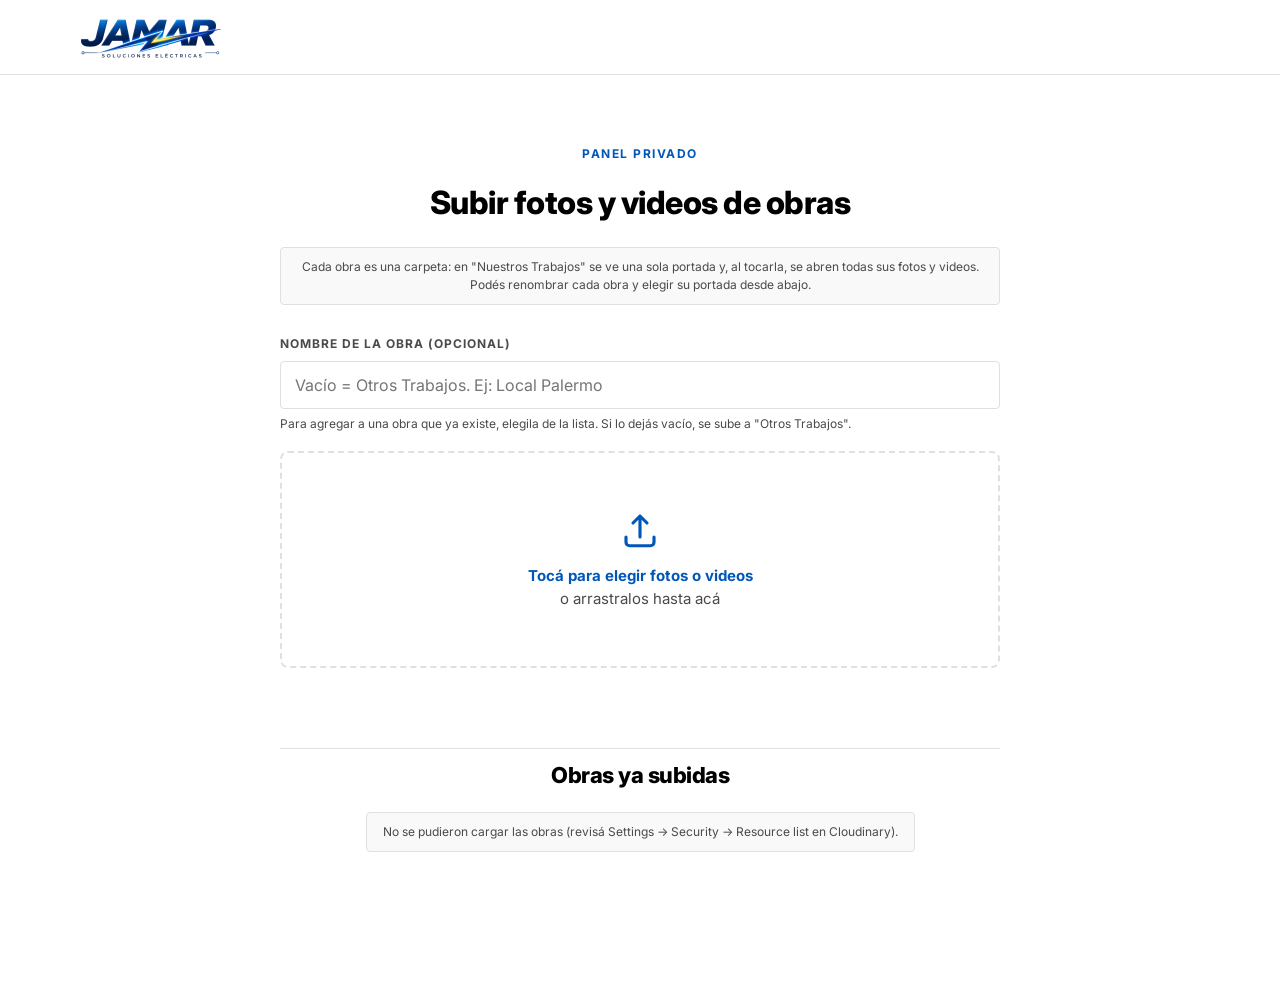
<file: index.html>
<!DOCTYPE html>
<html lang="es-AR">
<head>
<meta charset="UTF-8">
<meta name="viewport" content="width=device-width, initial-scale=1.0">
<title>Subir fotos de trabajos | JAMAR</title>
<meta name="robots" content="noindex, nofollow">
<link rel="stylesheet" href="css/styles.css?v=1793760871">
</head>
<body>

<header class="site-header">
  <div class="container nav-wrap">
    <span class="logo">
      <img src="img/logo.png" alt="JAMAR Soluciones Eléctricas" class="logo-img">
    </span>
  </div>
</header>

<main>
  <section class="uploader-page">
    <span class="eyebrow">Panel privado</span>
    <h1 class="section-title" style="font-size:32px; margin-left:auto; margin-right:auto;">Subir fotos y videos de obras</h1>
    <p class="uploader-note">Cada obra es una carpeta: en "Nuestros Trabajos" se ve una sola portada y, al tocarla, se abren todas sus fotos y videos. Podés renombrar cada obra y elegir su portada desde abajo.</p>

    <div class="album-field">
      <label for="album-name">Nombre de la obra (opcional)</label>
      <input type="text" id="album-name" list="album-options" placeholder="Vacío = Otros Trabajos. Ej: Local Palermo" autocomplete="off" maxlength="60">
      <datalist id="album-options"></datalist>
      <p class="album-hint">Para agregar a una obra que ya existe, elegila de la lista. Si lo dejás vacío, se sube a "Otros Trabajos".</p>
    </div>

    <form id="upload-form">
      <label class="dropzone" id="dropzone">
        <svg viewBox="0 0 24 24" fill="none" stroke-width="1.8" stroke-linecap="round" stroke-linejoin="round"><path d="M12 16V4M12 4l-4 4M12 4l4 4"/><path d="M4 16v3a2 2 0 0 0 2 2h12a2 2 0 0 0 2-2v-3"/></svg>
        <p><strong>Tocá para elegir fotos o videos</strong><br>o arrastralos hasta acá</p>
        <input type="file" id="file-input" accept="image/*,video/*" multiple>
      </label>
    </form>

    <div class="upload-list" id="upload-list"></div>

    <hr style="border:none; border-top:1px solid var(--gray-light); margin:50px 0 10px;">

    <h2 class="section-title" style="font-size:22px; margin-left:auto; margin-right:auto;">Obras ya subidas</h2>
    <p class="uploader-note" id="gallery-status">Cargando...</p>
    <div id="albums"></div>
  </section>
</main>

<script>
  // Config Cloudinary — debe coincidir con lo configurado en Cloudinary.
  const CLOUD_NAME = "pzowhg5o";
  const UPLOAD_PRESET = "jamar_trabajos";
  const TAG = "trabajo";
  const ALBUM_ROOT = "obras"; // las obras se guardan como obras/<nombre>/<archivo>

  // ⚠️ Necesarios para borrar, renombrar obras y cambiar portadas desde esta página.
  const API_KEY = "837352221783737";
  const API_SECRET = "9VKTCZWbDWTIjzXRs3A5gu3v7MI";

  const CLD = `https://res.cloudinary.com/${CLOUD_NAME}`;
  const API = `https://api.cloudinary.com/v1_1/${CLOUD_NAME}`;
  const MAX_PARALLEL = 3;
  const COVER_PREFIX = "portada-";

  const $ = (id) => document.getElementById(id);
  const dropzone = $("dropzone");
  const fileInput = $("file-input");
  const list = $("upload-list");
  const albumInput = $("album-name");
  const albumsWrap = $("albums");
  const galleryStatus = $("gallery-status");

  // Estado: todo lo que ya está subido { id, kind, format, created, slug }
  let items = [];
  let busy = false;

  // ---- Nombres de obra ---------------------------------------------------
  // Se conserva tal cual se escribe (mayúsculas, tildes); los espacios pasan a "_".
  function sanitizeSeg(name) {
    return name
      .normalize("NFC")
      .trim()
      .replace(/[?&#\\%<>"'\/.,;:!¿¡()\[\]{}+=*^$@|~`]/g, "")
      .replace(/\s+/g, "_")
      .replace(/_+/g, "_")
      .replace(/^_|_$/g, "");
  }
  const albumKey = (s) => s.toLowerCase().replace(/[-_\s]+/g, "-");

  function albumTitle(slug) {
    if (!slug) return "Otros Trabajos";
    const t = slug.replace(/[-_]+/g, " ").trim();
    if (/[A-Z_]/.test(slug)) return t; // nombre puesto desde el panel: tal cual
    return t.replace(/\S+/g, (w) => w.charAt(0).toUpperCase() + w.slice(1)); // nombres viejos
  }
  function slugFromId(publicId) {
    const p = publicId.split("/");
    return p[0] === ALBUM_ROOT && p.length >= 3 ? p[1] : "";
  }
  // Si ya existe una obra con ese nombre (sin importar mayúsculas), usa esa; si no, crea una
  function resolveSeg(typed, ignoreSlug) {
    const clean = sanitizeSeg(typed);
    if (!clean) return "";
    const k = albumKey(clean);
    const found = items.find((i) => i.slug && i.slug !== ignoreSlug && albumKey(i.slug) === k);
    return found ? found.slug : clean;
  }

  const encodeId = (id) => id.split("/").map(encodeURIComponent).join("/");
  const baseName = (id) => id.split("/").pop();
  const dirOf = (id) => id.split("/").slice(0, -1).join("/");
  const joinId = (dir, base) => (dir ? `${dir}/${base}` : base);
  const isCover = (it) => baseName(it.id).startsWith(COVER_PREFIX);

  function thumbUrl(it) {
    const id = encodeId(it.id);
    return it.kind === "video"
      ? `${CLD}/video/upload/so_0,f_jpg,q_auto,c_fill,g_auto,w_300,h_300/${id}.jpg`
      : `${CLD}/image/upload/f_auto,q_auto,c_fill,g_auto,w_300,h_300/${id}.${it.format}`;
  }

  // ---- Drag & drop ---------------------------------------------------------
  ["dragenter", "dragover"].forEach((evt) =>
    dropzone.addEventListener(evt, (e) => { e.preventDefault(); dropzone.classList.add("dragover"); })
  );
  ["dragleave", "drop"].forEach((evt) =>
    dropzone.addEventListener(evt, (e) => { e.preventDefault(); dropzone.classList.remove("dragover"); })
  );
  dropzone.addEventListener("drop", (e) => {
    if (e.dataTransfer.files.length) startUploads(e.dataTransfer.files);
  });
  fileInput.addEventListener("change", () => {
    if (fileInput.files.length) startUploads(fileInput.files);
    fileInput.value = "";
  });

  // ---- Subida (con cola y progreso) ------------------------------------
  const queue = [];
  let running = 0;

  function startUploads(files) {
    const seg = resolveSeg(albumInput.value); // "" = Otros Trabajos
    Array.from(files).forEach((file) => {
      const isVideo = file.type.startsWith("video/");
      if (!isVideo && !file.type.startsWith("image/")) return;
      queue.push({ file, seg, isVideo, el: makePendingItem(file, isVideo) });
    });
    pump();
  }

  function makePendingItem(file, isVideo) {
    const item = document.createElement("div");
    item.className = "upload-item";
    if (isVideo) {
      item.innerHTML = `<div class="status">En cola...</div><span class="file-badge">VIDEO</span><span class="pct"></span>`;
    } else {
      item.innerHTML = `<img alt=""><div class="status">En cola...</div><span class="pct"></span>`;
      const reader = new FileReader();
      reader.onload = (e) => { item.querySelector("img").src = e.target.result; };
      reader.readAsDataURL(file);
    }
    list.prepend(item);
    return item;
  }

  function pump() {
    while (running < MAX_PARALLEL && queue.length) {
      running++;
      uploadOne(queue.shift()).finally(() => { running--; pump(); });
    }
  }

  function uploadOne({ file, seg, el }) {
    return new Promise((resolve) => {
      const status = el.querySelector(".status");
      const bar = el.querySelector(".pct");
      status.textContent = "Subiendo 0%";

      const fileId = Date.now().toString(36) + Math.random().toString(36).slice(2, 7);
      const fd = new FormData();
      fd.append("file", file);
      fd.append("upload_preset", UPLOAD_PRESET);
      fd.append("tags", TAG);
      fd.append("public_id", seg ? `${ALBUM_ROOT}/${seg}/${fileId}` : fileId);

      const xhr = new XMLHttpRequest();
      xhr.open("POST", `${API}/auto/upload`);
      xhr.upload.onprogress = (e) => {
        if (!e.lengthComputable) return;
        const pct = Math.round((e.loaded / e.total) * 100);
        status.textContent = pct < 100 ? `Subiendo ${pct}%` : "Procesando...";
        bar.style.width = pct + "%";
      };
      const fail = (msg) => {
        el.classList.add("error");
        status.textContent = "Error: " + msg;
        resolve();
      };
      xhr.onerror = () => fail("sin conexión");
      xhr.onload = () => {
        let data = {};
        try { data = JSON.parse(xhr.responseText); } catch (_) {}
        if (xhr.status >= 200 && xhr.status < 300 && data.public_id) {
          el.classList.add("done");
          items.push({
            id: data.public_id,
            kind: data.resource_type === "video" ? "video" : "image",
            format: data.format,
            created: data.created_at || new Date().toISOString(),
            slug: slugFromId(data.public_id),
          });
          render();
          window.setTimeout(() => el.remove(), 1200);
          resolve();
        } else {
          fail((data.error && data.error.message) || "no se pudo subir");
        }
      };
      xhr.send(fd);
    });
  }

  // ---- Lista de obras ya subidas -----------------------------------------
  async function fetchKind(kind) {
    try {
      const res = await fetch(`${CLD}/${kind}/list/${TAG}.json?_=${Date.now()}`);
      if (!res.ok) return { ok: false, list: [] };
      const data = await res.json();
      return {
        ok: true,
        list: (data.resources || []).map((r) => ({
          id: r.public_id, kind, format: r.format, created: r.created_at, slug: slugFromId(r.public_id),
        })),
      };
    } catch (_) {
      return { ok: false, list: [] };
    }
  }

  async function loadGallery() {
    const [imgs, vids] = await Promise.all([fetchKind("image"), fetchKind("video")]);
    if (!imgs.ok && !vids.ok) {
      galleryStatus.textContent =
        "No se pudieron cargar las obras (revisá Settings → Security → Resource list en Cloudinary).";
      return;
    }
    items = imgs.list.concat(vids.list);
    render();
  }

  // Orden de una obra: la portada primero (la elegida a mano, o la primera foto subida)
  function orderAlbum(arr) {
    arr.sort((a, b) => new Date(a.created) - new Date(b.created));
    const cover = arr.find(isCover) || arr.find((i) => i.kind === "image") || arr[0];
    return { cover, ordered: [cover, ...arr.filter((i) => i !== cover)] };
  }

  function setBusy(on, msg) {
    busy = on;
    document.body.classList.toggle("busy", on);
    if (msg) galleryStatus.textContent = msg;
  }

  function render() {
    const groups = new Map();
    items.forEach((it) => {
      if (!groups.has(it.slug)) groups.set(it.slug, []);
      groups.get(it.slug).push(it);
    });
    const albums = [...groups.entries()].map(([slug, arr]) => ({
      slug,
      arr,
      latest: Math.max(...arr.map((i) => new Date(i.created).getTime() || 0)),
    }));
    albums.sort((a, b) => (a.slug === "" ? 1 : b.slug === "" ? -1 : b.latest - a.latest));

    $("album-options").innerHTML = albums
      .filter((a) => a.slug)
      .map((a) => `<option value="${albumTitle(a.slug).replace(/"/g, "&quot;")}"></option>`)
      .join("");

    if (!items.length) {
      galleryStatus.textContent = "Todavía no hay obras subidas.";
      albumsWrap.innerHTML = "";
      return;
    }
    galleryStatus.textContent = `${albums.length} obra(s), ${items.length} archivo(s) en total`;
    albumsWrap.innerHTML = "";

    albums.forEach(({ slug, arr }) => {
      const { cover, ordered } = orderAlbum(arr);
      const group = document.createElement("div");
      group.className = "album-group";

      const head = document.createElement("div");
      head.className = "album-group-head";
      const h = document.createElement("h3");
      h.textContent = albumTitle(slug);
      const small = document.createElement("small");
      small.textContent = `${arr.length} archivo(s)`;
      h.appendChild(small);
      head.appendChild(h);

      const actions = document.createElement("div");
      actions.className = "album-actions";
      const mkBtn = (label, fn) => {
        const b = document.createElement("button");
        b.type = "button";
        b.className = "add-to-album";
        b.textContent = label;
        b.addEventListener("click", fn);
        actions.appendChild(b);
      };
      mkBtn("+ AGREGAR", () => {
        albumInput.value = slug ? albumTitle(slug) : "";
        albumInput.focus();
        albumInput.scrollIntoView({ block: "center", behavior: "smooth" });
        galleryStatus.textContent = slug
          ? `Las próximas fotos van a "${albumTitle(slug)}".`
          : 'Las próximas fotos van a "Otros Trabajos" (campo vacío).';
      });
      mkBtn("RENOMBRAR", () => renameAlbum(slug));
      head.appendChild(actions);
      group.appendChild(head);

      const grid = document.createElement("div");
      grid.className = "upload-list";
      ordered.forEach((it) => {
        const el = document.createElement("div");
        el.className = "upload-item done";
        const img = document.createElement("img");
        img.src = thumbUrl(it);
        img.alt = "Archivo de la obra";
        img.loading = "lazy";
        el.appendChild(img);
        if (it.kind === "video") {
          const m = document.createElement("span");
          m.className = "video-mark";
          m.textContent = "▶";
          el.appendChild(m);
        }
        if (it === cover) {
          const b = document.createElement("span");
          b.className = "file-badge";
          b.textContent = "★ PORTADA";
          el.appendChild(b);
        } else {
          const star = document.createElement("button");
          star.type = "button";
          star.className = "set-cover";
          star.title = "Usar como portada";
          star.setAttribute("aria-label", "Usar como portada");
          star.textContent = "★";
          star.addEventListener("click", () => setCover(it, arr));
          el.appendChild(star);
        }
        const del = document.createElement("button");
        del.type = "button";
        del.className = "delete-btn";
        del.title = "Borrar";
        del.setAttribute("aria-label", "Borrar");
        del.textContent = "✕";
        del.addEventListener("click", () => deleteItem(it, el));
        el.appendChild(del);
        grid.appendChild(el);
      });
      group.appendChild(grid);
      albumsWrap.appendChild(group);
    });
  }

  // ---- Firma (SHA-1) para pedidos que requieren API Secret ------------------
  async function sha1Hex(text) {
    const buf = await crypto.subtle.digest("SHA-1", new TextEncoder().encode(text));
    return Array.from(new Uint8Array(buf)).map((b) => b.toString(16).padStart(2, "0")).join("");
  }

  // ---- Renombrar un archivo (cambia su public_id) ---------------------------
  async function renameAsset(it, newId) {
    if (newId === it.id) return;
    const timestamp = Math.floor(Date.now() / 1000);
    const signature = await sha1Hex(
      `from_public_id=${it.id}&timestamp=${timestamp}&to_public_id=${newId}${API_SECRET}`
    );
    const fd = new FormData();
    fd.append("from_public_id", it.id);
    fd.append("to_public_id", newId);
    fd.append("timestamp", timestamp);
    fd.append("api_key", API_KEY);
    fd.append("signature", signature);
    const res = await fetch(`${API}/${it.kind}/rename`, { method: "POST", body: fd });
    const data = await res.json();
    if (!res.ok || !data.public_id) {
      throw new Error((data.error && data.error.message) || "error desconocido");
    }
    it.id = data.public_id;
    it.slug = slugFromId(it.id);
  }

  // ---- Renombrar una obra completa (cualquiera, incluida "Otros Trabajos") ---
  async function renameAlbum(slug) {
    if (busy) return;
    const typed = prompt(
      slug
        ? `Nuevo nombre para "${albumTitle(slug)}":`
        : 'Nombre para las fotos de "Otros Trabajos" (pasan a ser una obra con ese nombre):',
      slug ? albumTitle(slug) : ""
    );
    if (typed === null) return;
    const newSeg = resolveSeg(typed, slug);
    if (!newSeg) { alert("El nombre no puede quedar vacío."); return; }
    if (newSeg === slug) return;

    const targets = items.filter((i) => i.slug === slug);
    setBusy(true, `Renombrando 0/${targets.length}...`);
    let done = 0, failed = 0;
    for (let i = 0; i < targets.length; i += 4) {
      await Promise.all(
        targets.slice(i, i + 4).map(async (it) => {
          try {
            await renameAsset(it, joinId(`${ALBUM_ROOT}/${newSeg}`, baseName(it.id)));
          } catch (err) {
            failed++;
            console.error(err);
          }
          done++;
          galleryStatus.textContent = `Renombrando ${done}/${targets.length}...`;
        })
      );
    }
    setBusy(false);
    render();
    if (failed) alert(`${failed} archivo(s) no se pudieron mover. Probá renombrar de nuevo la obra para completar.`);
  }

  // ---- Elegir portada de una obra ----------------------------------------
  async function setCover(it, arr) {
    if (busy) return;
    const current = arr.find(isCover);
    if (current === it) return;
    setBusy(true, "Cambiando portada...");
    try {
      if (current) {
        await renameAsset(current, joinId(dirOf(current.id), baseName(current.id).slice(COVER_PREFIX.length)));
      }
      await renameAsset(it, joinId(dirOf(it.id), COVER_PREFIX + baseName(it.id)));
    } catch (err) {
      console.error(err);
      alert("No se pudo cambiar la portada: " + err.message);
    }
    setBusy(false);
    render();
  }

  // ---- Borrar un archivo ------------------------------------------------
  async function deleteItem(it, el) {
    if (busy) return;
    if (!confirm("¿Borrar este archivo? No se puede deshacer.")) return;
    el.style.opacity = "0.4";

    const timestamp = Math.floor(Date.now() / 1000);
    const signature = await sha1Hex(`public_id=${it.id}&timestamp=${timestamp}${API_SECRET}`);
    const fd = new FormData();
    fd.append("public_id", it.id);
    fd.append("timestamp", timestamp);
    fd.append("api_key", API_KEY);
    fd.append("signature", signature);

    try {
      const res = await fetch(`${API}/${it.kind}/destroy`, { method: "POST", body: fd });
      const data = await res.json();
      if (data.result === "ok") {
        items = items.filter((x) => x.id !== it.id);
        render();
      } else {
        el.style.opacity = "1";
        alert("No se pudo borrar: " + (data.result || (data.error && data.error.message) || "error desconocido"));
      }
    } catch (err) {
      el.style.opacity = "1";
      alert("Error al borrar.");
      console.error(err);
    }
  }

  loadGallery();
</script>
</body>
</html>
</file>
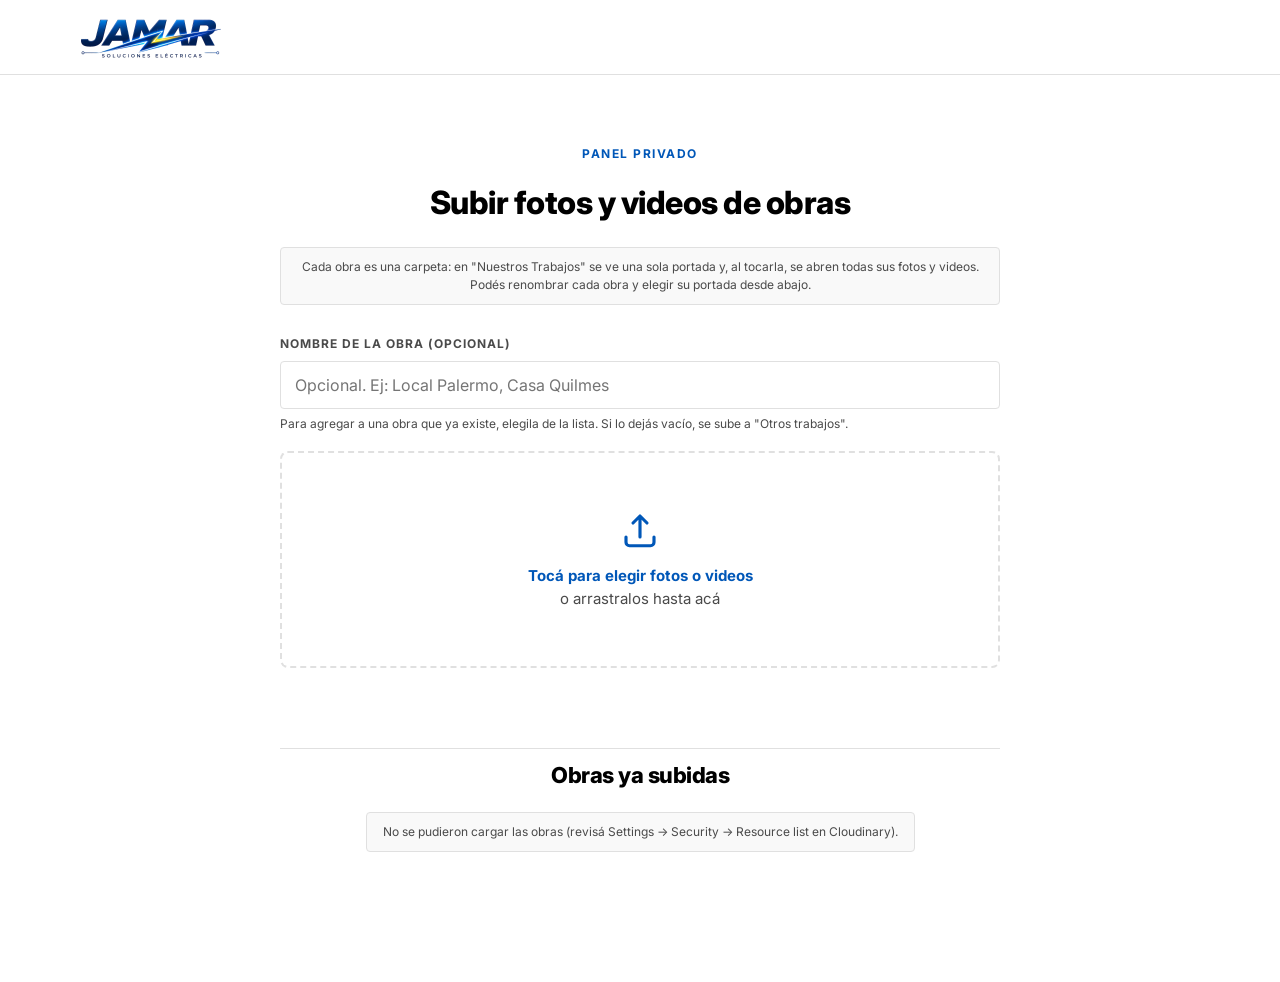
<file: upload-fotos.html>
<!DOCTYPE html>
<html lang="es-AR">
<head>
<meta charset="UTF-8">
<meta name="viewport" content="width=device-width, initial-scale=1.0">
<title>Subir fotos de trabajos | JAMAR</title>
<meta name="robots" content="noindex, nofollow">
<link rel="stylesheet" href="css/styles.css">
</head>
<body>

<header class="site-header">
  <div class="container nav-wrap">
    <span class="logo">
      <img src="img/logo.png" alt="JAMAR Soluciones Eléctricas" class="logo-img">
    </span>
  </div>
</header>

<main>
  <section class="uploader-page">
    <span class="eyebrow">Panel privado</span>
    <h1 class="section-title" style="font-size:32px; margin-left:auto; margin-right:auto;">Subir fotos y videos de obras</h1>
    <p class="uploader-note">Cada obra es una carpeta: en "Nuestros Trabajos" se ve una sola portada y, al tocarla, se abren todas sus fotos y videos. Podés renombrar cada obra y elegir su portada desde abajo.</p>

    <div class="album-field">
      <label for="album-name">Nombre de la obra (opcional)</label>
      <input type="text" id="album-name" list="album-options" placeholder="Opcional. Ej: Local Palermo, Casa Quilmes" autocomplete="off" maxlength="60">
      <datalist id="album-options"></datalist>
      <p class="album-hint">Para agregar a una obra que ya existe, elegila de la lista. Si lo dejás vacío, se sube a "Otros trabajos".</p>
    </div>

    <form id="upload-form">
      <label class="dropzone" id="dropzone">
        <svg viewBox="0 0 24 24" fill="none" stroke-width="1.8" stroke-linecap="round" stroke-linejoin="round"><path d="M12 16V4M12 4l-4 4M12 4l4 4"/><path d="M4 16v3a2 2 0 0 0 2 2h12a2 2 0 0 0 2-2v-3"/></svg>
        <p><strong>Tocá para elegir fotos o videos</strong><br>o arrastralos hasta acá</p>
        <input type="file" id="file-input" accept="image/*,video/*" multiple>
      </label>
    </form>

    <div class="upload-list" id="upload-list"></div>

    <hr style="border:none; border-top:1px solid var(--gray-light); margin:50px 0 10px;">

    <h2 class="section-title" style="font-size:22px; margin-left:auto; margin-right:auto;">Obras ya subidas</h2>
    <p class="uploader-note" id="gallery-status">Cargando...</p>
    <div id="albums"></div>
  </section>
</main>

<script>
  // Config Cloudinary — debe coincidir con lo configurado en Cloudinary.
  const CLOUD_NAME = "pzowhg5o";
  const UPLOAD_PRESET = "jamar_trabajos";
  const TAG = "trabajo";
  const ALBUM_ROOT = "obras"; // las obras se guardan como obras/<nombre>/<archivo>

  // ⚠️ Necesarios para borrar, renombrar obras y cambiar portadas desde esta página.
  const API_KEY = "837352221783737";
  const API_SECRET = "9VKTCZWbDWTIjzXRs3A5gu3v7MI";

  const CLD = `https://res.cloudinary.com/${CLOUD_NAME}`;
  const API = `https://api.cloudinary.com/v1_1/${CLOUD_NAME}`;
  const MAX_PARALLEL = 3;
  const COVER_PREFIX = "portada-";

  const $ = (id) => document.getElementById(id);
  const dropzone = $("dropzone");
  const fileInput = $("file-input");
  const list = $("upload-list");
  const albumInput = $("album-name");
  const albumsWrap = $("albums");
  const galleryStatus = $("gallery-status");

  // Estado: todo lo que ya está subido { id, kind, format, created, slug }
  let items = [];
  let busy = false;

  // ---- Nombres de obra ---------------------------------------------------
  // Se conserva tal cual se escribe (mayúsculas, tildes); los espacios pasan a "_".
  function sanitizeSeg(name) {
    return name
      .normalize("NFC")
      .trim()
      .replace(/[?&#\\%<>"'\/.,;:!¿¡()\[\]{}+=*^$@|~`]/g, "")
      .replace(/\s+/g, "_")
      .replace(/_+/g, "_")
      .replace(/^_|_$/g, "");
  }
  const albumKey = (s) => s.toLowerCase().replace(/[-_\s]+/g, "-");

  function albumTitle(slug) {
    if (!slug) return "Otros trabajos";
    const t = slug.replace(/[-_]+/g, " ").trim();
    if (/[A-Z_]/.test(slug)) return t; // nombre puesto desde el panel: tal cual
    return t.replace(/\S+/g, (w) => w.charAt(0).toUpperCase() + w.slice(1)); // nombres viejos
  }
  function slugFromId(publicId) {
    const p = publicId.split("/");
    return p[0] === ALBUM_ROOT && p.length >= 3 ? p[1] : "";
  }
  // Si ya existe una obra con ese nombre (sin importar mayúsculas), usa esa; si no, crea una
  function resolveSeg(typed, ignoreSlug) {
    const clean = sanitizeSeg(typed);
    if (!clean) return "";
    const k = albumKey(clean);
    const found = items.find((i) => i.slug && i.slug !== ignoreSlug && albumKey(i.slug) === k);
    return found ? found.slug : clean;
  }

  const encodeId = (id) => id.split("/").map(encodeURIComponent).join("/");
  const baseName = (id) => id.split("/").pop();
  const dirOf = (id) => id.split("/").slice(0, -1).join("/");
  const joinId = (dir, base) => (dir ? `${dir}/${base}` : base);
  const isCover = (it) => baseName(it.id).startsWith(COVER_PREFIX);

  function thumbUrl(it) {
    const id = encodeId(it.id);
    return it.kind === "video"
      ? `${CLD}/video/upload/so_0,f_jpg,q_auto,c_fill,g_auto,w_300,h_300/${id}.jpg`
      : `${CLD}/image/upload/f_auto,q_auto,c_fill,g_auto,w_300,h_300/${id}.${it.format}`;
  }

  // ---- Drag & drop ---------------------------------------------------------
  ["dragenter", "dragover"].forEach((evt) =>
    dropzone.addEventListener(evt, (e) => { e.preventDefault(); dropzone.classList.add("dragover"); })
  );
  ["dragleave", "drop"].forEach((evt) =>
    dropzone.addEventListener(evt, (e) => { e.preventDefault(); dropzone.classList.remove("dragover"); })
  );
  dropzone.addEventListener("drop", (e) => {
    if (e.dataTransfer.files.length) startUploads(e.dataTransfer.files);
  });
  fileInput.addEventListener("change", () => {
    if (fileInput.files.length) startUploads(fileInput.files);
    fileInput.value = "";
  });

  // ---- Subida (con cola y progreso) ------------------------------------
  const queue = [];
  let running = 0;

  function startUploads(files) {
    const seg = resolveSeg(albumInput.value); // "" = Otros trabajos
    Array.from(files).forEach((file) => {
      const isVideo = file.type.startsWith("video/");
      if (!isVideo && !file.type.startsWith("image/")) return;
      queue.push({ file, seg, isVideo, el: makePendingItem(file, isVideo) });
    });
    pump();
  }

  function makePendingItem(file, isVideo) {
    const item = document.createElement("div");
    item.className = "upload-item";
    if (isVideo) {
      item.innerHTML = `<div class="status">En cola...</div><span class="file-badge">VIDEO</span><span class="pct"></span>`;
    } else {
      item.innerHTML = `<img alt=""><div class="status">En cola...</div><span class="pct"></span>`;
      const reader = new FileReader();
      reader.onload = (e) => { item.querySelector("img").src = e.target.result; };
      reader.readAsDataURL(file);
    }
    list.prepend(item);
    return item;
  }

  function pump() {
    while (running < MAX_PARALLEL && queue.length) {
      running++;
      uploadOne(queue.shift()).finally(() => { running--; pump(); });
    }
  }

  function uploadOne({ file, seg, el }) {
    return new Promise((resolve) => {
      const status = el.querySelector(".status");
      const bar = el.querySelector(".pct");
      status.textContent = "Subiendo 0%";

      const fileId = Date.now().toString(36) + Math.random().toString(36).slice(2, 7);
      const fd = new FormData();
      fd.append("file", file);
      fd.append("upload_preset", UPLOAD_PRESET);
      fd.append("tags", TAG);
      fd.append("public_id", seg ? `${ALBUM_ROOT}/${seg}/${fileId}` : fileId);

      const xhr = new XMLHttpRequest();
      xhr.open("POST", `${API}/auto/upload`);
      xhr.upload.onprogress = (e) => {
        if (!e.lengthComputable) return;
        const pct = Math.round((e.loaded / e.total) * 100);
        status.textContent = pct < 100 ? `Subiendo ${pct}%` : "Procesando...";
        bar.style.width = pct + "%";
      };
      const fail = (msg) => {
        el.classList.add("error");
        status.textContent = "Error: " + msg;
        resolve();
      };
      xhr.onerror = () => fail("sin conexión");
      xhr.onload = () => {
        let data = {};
        try { data = JSON.parse(xhr.responseText); } catch (_) {}
        if (xhr.status >= 200 && xhr.status < 300 && data.public_id) {
          el.classList.add("done");
          items.push({
            id: data.public_id,
            kind: data.resource_type === "video" ? "video" : "image",
            format: data.format,
            created: data.created_at || new Date().toISOString(),
            slug: slugFromId(data.public_id),
          });
          render();
          window.setTimeout(() => el.remove(), 1200);
          resolve();
        } else {
          fail((data.error && data.error.message) || "no se pudo subir");
        }
      };
      xhr.send(fd);
    });
  }

  // ---- Lista de obras ya subidas -----------------------------------------
  async function fetchKind(kind) {
    try {
      const res = await fetch(`${CLD}/${kind}/list/${TAG}.json?_=${Date.now()}`);
      if (!res.ok) return { ok: false, list: [] };
      const data = await res.json();
      return {
        ok: true,
        list: (data.resources || []).map((r) => ({
          id: r.public_id, kind, format: r.format, created: r.created_at, slug: slugFromId(r.public_id),
        })),
      };
    } catch (_) {
      return { ok: false, list: [] };
    }
  }

  async function loadGallery() {
    const [imgs, vids] = await Promise.all([fetchKind("image"), fetchKind("video")]);
    if (!imgs.ok && !vids.ok) {
      galleryStatus.textContent =
        "No se pudieron cargar las obras (revisá Settings → Security → Resource list en Cloudinary).";
      return;
    }
    items = imgs.list.concat(vids.list);
    render();
  }

  // Orden de una obra: la portada primero (la elegida a mano, o la primera foto subida)
  function orderAlbum(arr) {
    arr.sort((a, b) => new Date(a.created) - new Date(b.created));
    const cover = arr.find(isCover) || arr.find((i) => i.kind === "image") || arr[0];
    return { cover, ordered: [cover, ...arr.filter((i) => i !== cover)] };
  }

  function setBusy(on, msg) {
    busy = on;
    document.body.classList.toggle("busy", on);
    if (msg) galleryStatus.textContent = msg;
  }

  function render() {
    const groups = new Map();
    items.forEach((it) => {
      if (!groups.has(it.slug)) groups.set(it.slug, []);
      groups.get(it.slug).push(it);
    });
    const albums = [...groups.entries()].map(([slug, arr]) => ({
      slug,
      arr,
      latest: Math.max(...arr.map((i) => new Date(i.created).getTime() || 0)),
    }));
    albums.sort((a, b) => (a.slug === "" ? 1 : b.slug === "" ? -1 : b.latest - a.latest));

    $("album-options").innerHTML = albums
      .filter((a) => a.slug)
      .map((a) => `<option value="${albumTitle(a.slug).replace(/"/g, "&quot;")}"></option>`)
      .join("");

    if (!items.length) {
      galleryStatus.textContent = "Todavía no hay obras subidas.";
      albumsWrap.innerHTML = "";
      return;
    }
    galleryStatus.textContent = `${albums.length} obra(s), ${items.length} archivo(s) en total`;
    albumsWrap.innerHTML = "";

    albums.forEach(({ slug, arr }) => {
      const { cover, ordered } = orderAlbum(arr);
      const group = document.createElement("div");
      group.className = "album-group";

      const head = document.createElement("div");
      head.className = "album-group-head";
      const h = document.createElement("h3");
      h.textContent = albumTitle(slug);
      const small = document.createElement("small");
      small.textContent = `${arr.length} archivo(s)`;
      h.appendChild(small);
      head.appendChild(h);

      const actions = document.createElement("div");
      actions.className = "album-actions";
      const mkBtn = (label, fn) => {
        const b = document.createElement("button");
        b.type = "button";
        b.className = "add-to-album";
        b.textContent = label;
        b.addEventListener("click", fn);
        actions.appendChild(b);
      };
      mkBtn("+ AGREGAR", () => {
        albumInput.value = slug ? albumTitle(slug) : "";
        albumInput.focus();
        albumInput.scrollIntoView({ block: "center", behavior: "smooth" });
        galleryStatus.textContent = slug
          ? `Las próximas fotos van a "${albumTitle(slug)}".`
          : 'Las próximas fotos van a "Otros trabajos" (campo vacío).';
      });
      mkBtn("RENOMBRAR", () => renameAlbum(slug));
      head.appendChild(actions);
      group.appendChild(head);

      const grid = document.createElement("div");
      grid.className = "upload-list";
      ordered.forEach((it) => {
        const el = document.createElement("div");
        el.className = "upload-item done";
        const img = document.createElement("img");
        img.src = thumbUrl(it);
        img.alt = "Archivo de la obra";
        img.loading = "lazy";
        el.appendChild(img);
        if (it.kind === "video") {
          const m = document.createElement("span");
          m.className = "video-mark";
          m.textContent = "▶";
          el.appendChild(m);
        }
        if (it === cover) {
          const b = document.createElement("span");
          b.className = "file-badge";
          b.textContent = "★ PORTADA";
          el.appendChild(b);
        } else {
          const star = document.createElement("button");
          star.type = "button";
          star.className = "set-cover";
          star.title = "Usar como portada";
          star.setAttribute("aria-label", "Usar como portada");
          star.textContent = "★";
          star.addEventListener("click", () => setCover(it, arr));
          el.appendChild(star);
        }
        const del = document.createElement("button");
        del.type = "button";
        del.className = "delete-btn";
        del.title = "Borrar";
        del.setAttribute("aria-label", "Borrar");
        del.textContent = "✕";
        del.addEventListener("click", () => deleteItem(it, el));
        el.appendChild(del);
        grid.appendChild(el);
      });
      group.appendChild(grid);
      albumsWrap.appendChild(group);
    });
  }

  // ---- Firma (SHA-1) para pedidos que requieren API Secret ------------------
  async function sha1Hex(text) {
    const buf = await crypto.subtle.digest("SHA-1", new TextEncoder().encode(text));
    return Array.from(new Uint8Array(buf)).map((b) => b.toString(16).padStart(2, "0")).join("");
  }

  // ---- Renombrar un archivo (cambia su public_id) ---------------------------
  async function renameAsset(it, newId) {
    if (newId === it.id) return;
    const timestamp = Math.floor(Date.now() / 1000);
    const signature = await sha1Hex(
      `from_public_id=${it.id}&timestamp=${timestamp}&to_public_id=${newId}${API_SECRET}`
    );
    const fd = new FormData();
    fd.append("from_public_id", it.id);
    fd.append("to_public_id", newId);
    fd.append("timestamp", timestamp);
    fd.append("api_key", API_KEY);
    fd.append("signature", signature);
    const res = await fetch(`${API}/${it.kind}/rename`, { method: "POST", body: fd });
    const data = await res.json();
    if (!res.ok || !data.public_id) {
      throw new Error((data.error && data.error.message) || "error desconocido");
    }
    it.id = data.public_id;
    it.slug = slugFromId(it.id);
  }

  // ---- Renombrar una obra completa (cualquiera, incluida "Otros trabajos") ---
  async function renameAlbum(slug) {
    if (busy) return;
    const typed = prompt(
      slug
        ? `Nuevo nombre para "${albumTitle(slug)}":`
        : 'Nombre para las fotos de "Otros trabajos" (pasan a ser una obra con ese nombre):',
      slug ? albumTitle(slug) : ""
    );
    if (typed === null) return;
    const newSeg = resolveSeg(typed, slug);
    if (!newSeg) { alert("El nombre no puede quedar vacío."); return; }
    if (newSeg === slug) return;

    const targets = items.filter((i) => i.slug === slug);
    setBusy(true, `Renombrando 0/${targets.length}...`);
    let done = 0, failed = 0;
    for (let i = 0; i < targets.length; i += 4) {
      await Promise.all(
        targets.slice(i, i + 4).map(async (it) => {
          try {
            await renameAsset(it, joinId(`${ALBUM_ROOT}/${newSeg}`, baseName(it.id)));
          } catch (err) {
            failed++;
            console.error(err);
          }
          done++;
          galleryStatus.textContent = `Renombrando ${done}/${targets.length}...`;
        })
      );
    }
    setBusy(false);
    render();
    if (failed) alert(`${failed} archivo(s) no se pudieron mover. Probá renombrar de nuevo la obra para completar.`);
  }

  // ---- Elegir portada de una obra ----------------------------------------
  async function setCover(it, arr) {
    if (busy) return;
    const current = arr.find(isCover);
    if (current === it) return;
    setBusy(true, "Cambiando portada...");
    try {
      if (current) {
        await renameAsset(current, joinId(dirOf(current.id), baseName(current.id).slice(COVER_PREFIX.length)));
      }
      await renameAsset(it, joinId(dirOf(it.id), COVER_PREFIX + baseName(it.id)));
    } catch (err) {
      console.error(err);
      alert("No se pudo cambiar la portada: " + err.message);
    }
    setBusy(false);
    render();
  }

  // ---- Borrar un archivo ------------------------------------------------
  async function deleteItem(it, el) {
    if (busy) return;
    if (!confirm("¿Borrar este archivo? No se puede deshacer.")) return;
    el.style.opacity = "0.4";

    const timestamp = Math.floor(Date.now() / 1000);
    const signature = await sha1Hex(`public_id=${it.id}&timestamp=${timestamp}${API_SECRET}`);
    const fd = new FormData();
    fd.append("public_id", it.id);
    fd.append("timestamp", timestamp);
    fd.append("api_key", API_KEY);
    fd.append("signature", signature);

    try {
      const res = await fetch(`${API}/${it.kind}/destroy`, { method: "POST", body: fd });
      const data = await res.json();
      if (data.result === "ok") {
        items = items.filter((x) => x.id !== it.id);
        render();
      } else {
        el.style.opacity = "1";
        alert("No se pudo borrar: " + (data.result || (data.error && data.error.message) || "error desconocido"));
      }
    } catch (err) {
      el.style.opacity = "1";
      alert("Error al borrar.");
      console.error(err);
    }
  }

  loadGallery();
</script>
</body>
</html>
</file>
<file: css/styles.css>
/* ==========================================================================
   JAMAR Soluciones Eléctricas — styles.css
   ========================================================================== */

@import url('https://fonts.googleapis.com/css2?family=Inter:wght@400;600;700;800&display=swap');

:root{
  --blue:#0057B8;
  --blue-dark:#003D83;
  --black:#000000;
  --white:#FFFFFF;
  --gray:#4A4A4A;
  --gray-light:#e0e0e0;
  --gray-bg:#f9f9f9;
  --whatsapp:#25D366;
  --whatsapp-dark:#1fb85e;

  --pad-desktop:80px;
  --pad-tablet:60px;
  --pad-mobile:20px;

  --radius:4px;
  --transition: 0.3s ease;
}

*,*::before,*::after{ box-sizing:border-box; }

html{ scroll-behavior:smooth; }

body{
  margin:0;
  font-family:'Inter', -apple-system, BlinkMacSystemFont, 'Segoe UI', Arial, sans-serif;
  color:var(--black);
  background:var(--white);
  font-weight:400;
  line-height:1.5;
  -webkit-font-smoothing:antialiased;
}

img{ max-width:100%; display:block; }
a{ color:inherit; text-decoration:none; }
button{ font-family:inherit; cursor:pointer; }
ul{ margin:0; padding:0; list-style:none; }
h1,h2,h3,p{ margin:0; }

.container{
  width:100%;
  max-width:1760px;
  margin:0 auto;
  padding-left:var(--pad-desktop);
  padding-right:var(--pad-desktop);
}

.visually-hidden{
  position:absolute; width:1px; height:1px; overflow:hidden;
  clip:rect(0,0,0,0); white-space:nowrap; border:0;
}

/* ==========================================================================
   HEADER / NAV
   ========================================================================== */
.site-header{
  position:sticky;
  top:0;
  left:0;
  right:0;
  z-index:500;
  background:rgba(255,255,255,0.97);
  backdrop-filter:blur(6px);
  border-bottom:1px solid var(--gray-light);
}

.nav-wrap{
  display:flex;
  align-items:center;
  justify-content:space-between;
  padding-top:16px;
  padding-bottom:16px;
}

.logo{
  display:flex;
  align-items:center;
  gap:10px;
  transition:transform var(--transition), opacity var(--transition);
}
.logo:hover{ opacity:0.85; }
.logo-img{ height:42px; width:auto; flex-shrink:0; }

.main-nav ul{ display:flex; gap:36px; align-items:center; }
.main-nav a{
  font-size:14px;
  font-weight:600;
  color:var(--gray);
  position:relative;
  padding:4px 0;
  transition:color var(--transition);
}
.main-nav a::after{
  content:"";
  position:absolute;
  left:0; bottom:0;
  width:0; height:2px;
  background:var(--blue);
  transition:width var(--transition);
}
.main-nav a:hover,
.main-nav a.active{ color:var(--blue); }
.main-nav a:hover::after,
.main-nav a.active::after{ width:100%; }

.nav-cta{
  background:var(--blue);
  color:var(--white) !important;
  font-weight:700;
  padding:10px 22px;
  border-radius:var(--radius);
  font-size:13px;
  transition:background var(--transition);
}
.nav-cta:hover{ background:var(--blue-dark); }

.burger{
  display:none;
  flex-direction:column;
  gap:5px;
  background:none;
  border:none;
  padding:8px;
}
.burger span{
  width:24px; height:2px; background:var(--black); display:block;
  transition:transform var(--transition), opacity var(--transition);
}
.burger.open span:nth-child(1){ transform:translateY(7px) rotate(45deg); }
.burger.open span:nth-child(2){ opacity:0; }
.burger.open span:nth-child(3){ transform:translateY(-7px) rotate(-45deg); }

.mobile-nav{
  display:none;
  flex-direction:column;
  background:var(--white);
  border-top:1px solid var(--gray-light);
}
.mobile-nav.open{ display:flex; }
.mobile-nav a{
  padding:16px 20px;
  font-size:15px;
  font-weight:600;
  color:var(--gray);
  border-bottom:1px solid var(--gray-light);
}
.mobile-nav a.active,
.mobile-nav a:hover{ color:var(--blue); }

/* ==========================================================================
   HERO (home)
   ========================================================================== */
.hero{
  position:relative;
  min-height:100vh;
  display:flex;
  flex-direction:column;
  justify-content:center;
  overflow:hidden;
  background:#0a0a0a;
}
.hero-bg{
  position:absolute; inset:0;
  width:100%; height:100%;
  object-fit:cover;
  z-index:0;
}
.hero-overlay{
  position:absolute; inset:0;
  background:linear-gradient(120deg, rgba(0,0,0,0.65) 0%, rgba(0,0,0,0.45) 45%, rgba(0,87,184,0.35) 100%);
  z-index:1;
}
.hero-inner{
  position:relative;
  z-index:2;
  width:100%;
  max-width:1760px;
  margin:0 auto;
  padding:0 var(--pad-desktop);
  display:grid;
  grid-template-columns:minmax(0,720px) 1fr;
  gap:40px;
  align-items:center;
}
.hero-content{ padding:60px 0; }

.hero-badge{
  display:inline-flex;
  align-items:center;
  gap:6px;
  font-size:12px;
  letter-spacing:1px;
  color:#d8d8d8;
  border:1px solid rgba(255,255,255,0.35);
  padding:6px 14px;
  border-radius:20px;
  margin-bottom:28px;
}

.hero-title{
  font-size:64px;
  font-weight:800;
  line-height:1.08;
  color:var(--white);
  margin-bottom:22px;
  letter-spacing:-1px;
}
.hero-title .accent{ color:#3d8bff; display:block; }

.hero-subtitle{
  font-size:18px;
  font-weight:400;
  color:#e6e6e6;
  max-width:480px;
  margin-bottom:36px;
}

.btn{
  display:inline-block;
  border:none;
  border-radius:var(--radius);
  font-weight:700;
  font-size:16px;
  padding:16px 40px;
  transition:background var(--transition), transform var(--transition), box-shadow var(--transition);
}
.btn-primary{
  background:var(--blue);
  color:var(--white);
}
.btn-primary:hover{
  background:var(--blue-dark);
  transform:translateY(-1px);
}
.btn-outline{
  background:transparent;
  border:1px solid var(--blue);
  color:var(--blue);
  padding:12px 24px;
  font-size:14px;
  border-radius:var(--radius);
  transition:background var(--transition);
}
.btn-outline:hover{ background:#f5f5f5; }
.btn-block{ width:100%; text-align:center; display:block; }

/* Quick access shortcuts */
.quick-access{
  position:relative;
  z-index:2;
  width:100%;
  max-width:1760px;
  margin:0 auto;
  padding:0 var(--pad-desktop) 60px;
}
.quick-grid{
  display:grid;
  grid-template-columns:repeat(4,1fr);
  gap:20px;
}
.quick-item{
  display:flex;
  flex-direction:column;
  align-items:center;
  justify-content:center;
  gap:12px;
  text-align:center;
  background:rgba(255,255,255,0.04);
  border:1px solid rgba(255,255,255,0.35);
  color:var(--white);
  padding:22px 16px;
  border-radius:var(--radius);
  font-size:14px;
  font-weight:600;
  transition:background var(--transition), border-color var(--transition), transform var(--transition);
}
.quick-item svg{ width:30px; height:30px; stroke:var(--white); }
.quick-item:hover{
  background:rgba(0,87,184,0.25);
  border-color:var(--blue);
  transform:translateY(-3px);
}

/* ==========================================================================
   SECTION helpers
   ========================================================================== */
.section{ padding:var(--pad-desktop); }
.section-tight{ padding:0 var(--pad-desktop) var(--pad-desktop); }

.eyebrow{
  font-size:12px;
  font-weight:700;
  letter-spacing:1.5px;
  color:var(--blue);
  text-transform:uppercase;
  display:block;
  margin-bottom:16px;
}

.section-title{
  font-size:48px;
  font-weight:800;
  color:var(--black);
  letter-spacing:-0.5px;
  margin-bottom:20px;
  max-width:900px;
}

.section-desc{
  font-size:16px;
  color:var(--gray);
  max-width:640px;
  line-height:1.7;
}

/* ==========================================================================
   ABOUT page
   ========================================================================== */
.about-grid{
  display:grid;
  grid-template-columns:1fr 1fr;
  gap:60px;
  align-items:start;
}
.about-img{
  width:100%;
  aspect-ratio:1/1;
  object-fit:cover;
  border-radius:var(--radius);
}
.about-text{ max-width:600px; }
.about-text p{ margin-bottom:20px; }
.about-text .p-lead{ font-size:16px; line-height:1.7; color:var(--black); }
.about-text .p-note{ font-size:14px; line-height:1.7; color:var(--gray); }
.about-subhead{
  font-size:16px;
  font-weight:700;
  color:var(--black);
  margin-top:24px;
  margin-bottom:8px;
}

.badge-grid{
  display:grid;
  grid-template-columns:repeat(2,1fr);
  gap:24px;
  margin-top:40px;
}
.badge-card{
  display:flex;
  align-items:flex-start;
  gap:16px;
  padding:24px;
  border:1px solid var(--gray-light);
  border-radius:var(--radius);
}
.badge-card svg{ width:28px; height:28px; stroke:var(--blue); flex-shrink:0; }
.badge-card .b-title{ font-size:16px; font-weight:700; margin-bottom:4px; }
.badge-card .b-sub{ font-size:12px; color:var(--gray); }

/* ==========================================================================
   SERVICES page
   ========================================================================== */
.services-grid{
  display:grid;
  grid-template-columns:repeat(4,1fr);
  gap:20px;
}
.service-card{
  background:var(--white);
  border:1px solid var(--gray-light);
  border-bottom:1px solid var(--gray-light);
  border-radius:var(--radius);
  padding:32px 26px;
  text-align:left;
  transition:box-shadow var(--transition), transform var(--transition);
}
.service-card:hover{
  box-shadow:0 4px 12px rgba(0,0,0,0.1);
  transform:translateY(-4px);
}
.service-card svg{ width:40px; height:40px; stroke:var(--blue); margin-bottom:20px; }
.service-card h3{ font-size:18px; font-weight:700; margin-bottom:10px; }
.service-card p{ font-size:14px; color:var(--gray); line-height:1.6; }

/* ==========================================================================
   PORTFOLIO page
   ========================================================================== */
.gallery-grid{
  display:grid;
  grid-template-columns:repeat(auto-fill, minmax(260px, 1fr));
  gap:20px;
  justify-content:start;
}
.gallery-item{
  max-width:400px;
}
.gallery-item{
  aspect-ratio:1/1;
  overflow:hidden;
  border-radius:var(--radius);
}
.gallery-item img{
  width:100%; height:100%;
  object-fit:cover;
  transition:transform var(--transition), box-shadow var(--transition);
}
.gallery-item:hover img{
  transform:scale(1.02);
  box-shadow:0 4px 8px rgba(0,0,0,0.15);
}

/* ==========================================================================
   CONTACT page
   ========================================================================== */
.contact-form-wrap{
  max-width:520px;
  margin:0 auto;
  padding:40px 0 0;
}
.field{ margin-bottom:20px; text-align:left; }
.field label{
  display:block;
  font-size:12px;
  font-weight:700;
  letter-spacing:1px;
  color:var(--gray);
  margin-bottom:8px;
  text-transform:uppercase;
}
.field input,
.field textarea{
  width:100%;
  padding:12px 14px;
  border:1px solid #ccc;
  border-radius:var(--radius);
  font-size:16px;
  font-family:inherit;
  color:var(--black);
  transition:border-color var(--transition), box-shadow var(--transition);
  resize:vertical;
}
.field input:focus,
.field textarea:focus{
  outline:none;
  border-color:var(--blue);
  box-shadow:0 0 0 3px rgba(0,87,184,0.2);
}
.form-alt-link{
  margin-top:12px;
  color:var(--blue);
  font-weight:600;
  font-size:14px;
  padding:12px 0;
  width:100%;
  text-align:center;
}
.form-alt-link:hover{ text-decoration:underline; }
.form-status{
  margin-top:16px;
  font-size:14px;
  text-align:center;
  min-height:20px;
}
.form-status.success{ color:var(--blue); font-weight:600; }

/* ==========================================================================
   FOOTER
   ========================================================================== */
.site-footer{
  padding:40px var(--pad-desktop);
  border-top:1px solid var(--gray-light);
  text-align:center;
}
.footer-social{
  display:flex;
  justify-content:center;
  gap:18px;
  margin-bottom:16px;
}
.footer-social a{
  width:36px; height:36px;
  display:flex; align-items:center; justify-content:center;
  border:1px solid var(--gray-light);
  border-radius:50%;
  transition:background var(--transition), border-color var(--transition);
}
.footer-social a:hover{ background:var(--blue); border-color:var(--blue); }
.footer-social a:hover svg{ stroke:var(--white); }
.footer-social svg{ width:16px; height:16px; stroke:var(--gray); transition:stroke var(--transition); }
.footer-copy{ font-size:12px; color:var(--gray); }

/* ==========================================================================
   WHATSAPP FLOAT
   ========================================================================== */
.whatsapp-float{
  position:fixed;
  bottom:20px;
  right:20px;
  width:60px;
  height:60px;
  border-radius:50%;
  background:var(--whatsapp);
  display:flex;
  align-items:center;
  justify-content:center;
  z-index:999;
  box-shadow:0 4px 14px rgba(0,0,0,0.25);
  transition:background var(--transition);
  animation:wa-pulse 2.6s infinite;
}
.whatsapp-float:hover{ background:var(--whatsapp-dark); animation-play-state:paused; }
.whatsapp-float svg{ width:30px; height:30px; fill:var(--white); }

@keyframes wa-pulse{
  0%{ box-shadow:0 0 0 0 rgba(37,211,102,0.5); }
  70%{ box-shadow:0 0 0 14px rgba(37,211,102,0); }
  100%{ box-shadow:0 0 0 0 rgba(37,211,102,0); }
}

/* ==========================================================================
   ANIMATIONS — keyframes
   ========================================================================== */
@keyframes fadeInUp{
  from{ opacity:0; transform:translateY(28px); }
  to{ opacity:1; transform:translateY(0); }
}
@keyframes fadeIn{
  from{ opacity:0; }
  to{ opacity:1; }
}
@keyframes heroZoom{
  from{ transform:scale(1.08); }
  to{ transform:scale(1); }
}
@keyframes floatY{
  0%,100%{ transform:translateY(0) translateX(0); }
  50%{ transform:translateY(-22px) translateX(10px); }
}
@keyframes floatY2{
  0%,100%{ transform:translateY(0) translateX(0); }
  50%{ transform:translateY(18px) translateX(-14px); }
}
@keyframes drawLine{
  from{ stroke-dashoffset:1; }
  to{ stroke-dashoffset:0; }
}
@keyframes sparkPulse{
  0%,100%{ opacity:0.25; transform:scale(1); }
  50%{ opacity:0.9; transform:scale(1.4); }
}
@keyframes bounceChevron{
  0%,100%{ transform:translateY(0); opacity:0.5; }
  50%{ transform:translateY(8px); opacity:1; }
}
@keyframes rippleAnim{
  from{ transform:scale(0); opacity:0.55; }
  to{ transform:scale(2.4); opacity:0; }
}
@keyframes gradientShift{
  0%{ background-position:0% 50%; }
  50%{ background-position:100% 50%; }
  100%{ background-position:0% 50%; }
}
@keyframes underlineGrow{
  from{ width:0; }
  to{ width:48px; }
}
@keyframes logoSpin{
  from{ transform:rotate(0deg); }
  to{ transform:rotate(360deg); }
}

@media (prefers-reduced-motion: reduce){
  *{ animation-duration:0.001ms !important; animation-iteration-count:1 !important; transition-duration:0.001ms !important; scroll-behavior:auto !important; }
}

/* ==========================================================================
   SCROLL REVEAL
   ========================================================================== */
.reveal{
  opacity:0;
  transform:translateY(36px);
  transition:opacity 0.8s cubic-bezier(.19,1,.22,1), transform 0.8s cubic-bezier(.19,1,.22,1);
  will-change:opacity, transform;
}
.reveal.in-view{ opacity:1; transform:translateY(0); }

.reveal-left{ opacity:0; transform:translateX(-40px); transition:opacity 0.8s cubic-bezier(.19,1,.22,1), transform 0.8s cubic-bezier(.19,1,.22,1); }
.reveal-left.in-view{ opacity:1; transform:translateX(0); }

.reveal-right{ opacity:0; transform:translateX(40px); transition:opacity 0.8s cubic-bezier(.19,1,.22,1), transform 0.8s cubic-bezier(.19,1,.22,1); }
.reveal-right.in-view{ opacity:1; transform:translateX(0); }

.reveal-scale{ opacity:0; transform:scale(0.92); transition:opacity 0.7s ease, transform 0.7s cubic-bezier(.19,1,.22,1); }
.reveal-scale.in-view{ opacity:1; transform:scale(1); }

.stagger.in-view > *{ animation:fadeInUp 0.7s cubic-bezier(.19,1,.22,1) both; }
.stagger.in-view > *:nth-child(1){ animation-delay:0.05s; }
.stagger.in-view > *:nth-child(2){ animation-delay:0.16s; }
.stagger.in-view > *:nth-child(3){ animation-delay:0.27s; }
.stagger.in-view > *:nth-child(4){ animation-delay:0.38s; }
.stagger.in-view > *:nth-child(5){ animation-delay:0.49s; }
.stagger.in-view > *:nth-child(6){ animation-delay:0.6s; }
.stagger.in-view > *:nth-child(7){ animation-delay:0.71s; }
.stagger.in-view > *:nth-child(8){ animation-delay:0.82s; }

/* ==========================================================================
   HEADER — scrolled state
   ========================================================================== */
.site-header{ transition:box-shadow var(--transition), padding var(--transition); }
.site-header.scrolled{ box-shadow:0 2px 18px rgba(0,0,0,0.08); }
.site-header.scrolled .nav-wrap{ padding-top:10px; padding-bottom:10px; }
.logo-img{ transition:transform 0.4s ease; }
.logo:hover .logo-img{ transform:rotate(-4deg) scale(1.04); }

/* ==========================================================================
   BUTTON — ripple
   ========================================================================== */
.btn{ position:relative; overflow:hidden; isolation:isolate; }
.btn-primary{ background-size:200% 200%; background-image:linear-gradient(120deg, var(--blue), var(--blue-dark), var(--blue)); animation:gradientShift 6s ease infinite; }
.ripple-el{
  position:absolute;
  border-radius:50%;
  background:rgba(255,255,255,0.55);
  transform:scale(0);
  pointer-events:none;
  animation:rippleAnim 0.65s ease-out;
}

/* ==========================================================================
   HERO — immersive upgrade
   ========================================================================== */
.hero-bg{ animation:heroZoom 16s ease-out forwards; }
.hero-overlay{
  background:linear-gradient(125deg, rgba(4,6,10,0.82) 0%, rgba(6,10,18,0.62) 40%, rgba(0,57,120,0.42) 75%, rgba(0,87,184,0.30) 100%);
}
.hero-noise{
  position:absolute; inset:0; z-index:1;
  background-image:radial-gradient(circle at 1px 1px, rgba(255,255,255,0.06) 1px, transparent 0);
  background-size:26px 26px;
  opacity:0.5;
  pointer-events:none;
}
.hero-blob{
  position:absolute;
  border-radius:50%;
  filter:blur(70px);
  z-index:1;
  pointer-events:none;
  opacity:0.55;
}
.hero-blob.b1{
  width:480px; height:480px;
  background:radial-gradient(circle, rgba(0,87,184,0.55), transparent 70%);
  top:-120px; right:8%;
  animation:floatY 9s ease-in-out infinite;
}
.hero-blob.b2{
  width:340px; height:340px;
  background:radial-gradient(circle, rgba(61,139,255,0.4), transparent 70%);
  bottom:-60px; left:4%;
  animation:floatY2 11s ease-in-out infinite;
}
.hero-spark{
  position:absolute;
  width:6px; height:6px;
  border-radius:50%;
  background:#7fb4ff;
  box-shadow:0 0 14px 4px rgba(127,180,255,0.7);
  z-index:1;
  animation:sparkPulse 3.4s ease-in-out infinite;
}

.hero-eyebrow-line{
  display:block;
  width:0;
  height:2px;
  background:var(--blue);
  margin-bottom:14px;
  animation:underlineGrow 1s 0.6s cubic-bezier(.19,1,.22,1) forwards;
}

.hero-badge{ animation:fadeInUp 0.8s 0.1s cubic-bezier(.19,1,.22,1) both; }
.hero-title{ overflow:hidden; }
.hero-title .line{
  display:block;
  opacity:0;
  transform:translateY(100%);
  animation:fadeInUp 0.9s cubic-bezier(.19,1,.22,1) both;
}
.hero-title .line:nth-child(1){ animation-delay:0.25s; }
.hero-title .line.accent{ animation-delay:0.42s; }
.hero-subtitle{ animation:fadeInUp 0.9s 0.62s cubic-bezier(.19,1,.22,1) both; }
.hero-content .btn{ animation:fadeInUp 0.9s 0.8s cubic-bezier(.19,1,.22,1) both; }

.quick-access{ animation:fadeIn 1s 1.05s ease both; }
.quick-item{ position:relative; }
.quick-item svg{ transition:transform 0.4s cubic-bezier(.34,1.56,.64,1); }
.quick-item:hover svg{ transform:scale(1.18) rotate(-6deg); }

.scroll-cue{
  position:absolute;
  bottom:150px;
  left:50%;
  transform:translateX(-50%);
  z-index:2;
  display:flex;
  flex-direction:column;
  align-items:center;
  gap:6px;
  color:rgba(255,255,255,0.7);
  font-size:11px;
  letter-spacing:2px;
  text-transform:uppercase;
}
.scroll-cue svg{ animation:bounceChevron 1.8s ease-in-out infinite; width:16px; height:16px; }

/* ==========================================================================
   STATS BAR
   ========================================================================== */
.stats-bar{
  background:linear-gradient(120deg, #04162e, #06264f 55%, #0057B8);
  padding:60px var(--pad-desktop);
}
.stats-grid{
  display:grid;
  grid-template-columns:repeat(4,1fr);
  gap:20px;
  max-width:1760px;
  margin:0 auto;
}
.stat-item{ text-align:center; color:var(--white); }
.stat-number{
  font-size:48px;
  font-weight:800;
  letter-spacing:-1px;
  display:flex;
  align-items:baseline;
  justify-content:center;
  gap:2px;
  color:#fff;
}
.stat-suffix{ font-size:32px; font-weight:800; color:#7fb4ff; }
.stat-label{ font-size:13px; color:#b9c9de; margin-top:8px; letter-spacing:0.4px; }
.stat-divider{ width:1px; height:40px; background:rgba(255,255,255,0.15); margin:0 auto; }

/* ==========================================================================
   SECTION HEADER — centered variant
   ========================================================================== */
.section-head-center{ text-align:center; max-width:720px; margin:0 auto 50px; }
.section-head-center .section-title{ margin-left:auto; margin-right:auto; }
.section-head-center .section-desc{ margin-left:auto; margin-right:auto; }

/* ==========================================================================
   HOME — services preview
   ========================================================================== */
.preview-grid{
  display:grid;
  grid-template-columns:repeat(4,1fr);
  gap:20px;
}
.preview-card{
  background:var(--white);
  border:1px solid var(--gray-light);
  border-radius:var(--radius);
  padding:30px 24px;
  transition:transform 0.45s cubic-bezier(.19,1,.22,1), box-shadow 0.45s ease, border-color 0.45s ease;
  position:relative;
  overflow:hidden;
}
.preview-card::before{
  content:"";
  position:absolute; inset:0;
  background:linear-gradient(135deg, rgba(0,87,184,0.06), transparent 60%);
  opacity:0;
  transition:opacity 0.4s ease;
}
.preview-card:hover{
  transform:translateY(-8px);
  box-shadow:0 16px 32px rgba(0,20,60,0.12);
  border-color:transparent;
}
.preview-card:hover::before{ opacity:1; }
.preview-card svg{ width:36px; height:36px; stroke:var(--blue); margin-bottom:18px; transition:transform 0.4s cubic-bezier(.34,1.56,.64,1); }
.preview-card:hover svg{ transform:scale(1.15) rotate(-4deg); }
.preview-card h3{ font-size:17px; font-weight:700; margin-bottom:8px; position:relative; }
.preview-card p{ font-size:13.5px; color:var(--gray); line-height:1.6; position:relative; }
.preview-more{
  display:inline-flex; align-items:center; gap:6px;
  font-size:13px; font-weight:700; color:var(--blue); margin-top:14px;
  position:relative;
}
.preview-more svg{ width:14px; height:14px; stroke:var(--blue); margin:0; transition:transform 0.3s ease; }
.preview-card:hover .preview-more svg{ transform:translateX(4px); }

/* ==========================================================================
   HOME — why choose us
   ========================================================================== */
.why-section{ background:var(--gray-bg); }
.why-grid{
  display:grid;
  grid-template-columns:1fr 1fr;
  gap:60px;
  align-items:center;
}
.why-visual{
  position:relative;
  aspect-ratio:4/3;
  border-radius:8px;
  overflow:hidden;
}
.why-visual img{ width:100%; height:100%; object-fit:cover; transition:transform 0.8s ease; }
.why-visual:hover img{ transform:scale(1.05); }
.why-visual::after{
  content:"";
  position:absolute; inset:0;
  background:linear-gradient(200deg, rgba(0,87,184,0.25), transparent 60%);
}
.why-list{ display:flex; flex-direction:column; gap:26px; }
.why-item{ display:flex; gap:18px; align-items:flex-start; }
.why-icon{
  width:48px; height:48px; flex-shrink:0;
  border-radius:50%;
  background:rgba(0,87,184,0.1);
  display:flex; align-items:center; justify-content:center;
  transition:background 0.4s ease, transform 0.4s ease;
}
.why-item:hover .why-icon{ background:var(--blue); transform:rotate(-8deg); }
.why-icon svg{ width:22px; height:22px; stroke:var(--blue); transition:stroke 0.4s ease; }
.why-item:hover .why-icon svg{ stroke:var(--white); }
.why-item h3{ font-size:17px; font-weight:700; margin-bottom:4px; }
.why-item p{ font-size:14px; color:var(--gray); line-height:1.6; }

/* ==========================================================================
   HOME — CTA banner
   ========================================================================== */
.cta-banner{
  position:relative;
  overflow:hidden;
  background:linear-gradient(120deg, var(--blue-dark), var(--blue));
  padding:70px var(--pad-desktop);
  text-align:center;
  color:var(--white);
}
.cta-banner::before,
.cta-banner::after{
  content:"";
  position:absolute;
  border-radius:50%;
  background:rgba(255,255,255,0.08);
}
.cta-banner::before{ width:300px; height:300px; top:-150px; left:-80px; animation:floatY 10s ease-in-out infinite; }
.cta-banner::after{ width:220px; height:220px; bottom:-120px; right:6%; animation:floatY2 12s ease-in-out infinite; }
.cta-banner h2{ font-size:36px; font-weight:800; margin-bottom:14px; position:relative; z-index:1; }
.cta-banner p{ font-size:16px; color:#dceaff; max-width:520px; margin:0 auto 30px; position:relative; z-index:1; }
.cta-banner .btn{ position:relative; z-index:1; }
.cta-banner .btn-primary{ background:var(--white); color:var(--blue); animation:none; }
.cta-banner .btn-primary:hover{ background:#eef4ff; }

/* ==========================================================================
   HERO — carrusel de imágenes (ken burns + fundido a negro)
   ========================================================================== */
.hero-slides{ position:absolute; inset:0; z-index:0; overflow:hidden; }
.hero-slide{
  position:absolute;
  inset:0;
  width:100%;
  height:100%;
  object-fit:cover;
  object-position:center;
  opacity:0;
  transform:scale(1);
  transition:opacity 1s ease-in-out;
}
.hero-slide.active{ opacity:1; }
.hero-slide.kb-in{ animation:kenBurnsIn 6s ease-in-out forwards; }
.hero-slide.kb-out{ animation:kenBurnsOut 6s ease-in-out forwards; }

@keyframes kenBurnsIn{
  from{ transform:scale(1); }
  to{ transform:scale(1.07); }
}
@keyframes kenBurnsOut{
  from{ transform:scale(1.07); }
  to{ transform:scale(1); }
}

/* ==========================================================================
   INSTAGRAM BANNER
   ========================================================================== */
.instagram-banner{
  background:var(--white);
  border-top:1px solid var(--gray-light);
  border-bottom:1px solid var(--gray-light);
  padding:56px var(--pad-desktop);
}
.instagram-banner-inner{
  max-width:1760px;
  margin:0 auto;
  display:flex;
  align-items:center;
  justify-content:space-between;
  gap:30px;
  flex-wrap:wrap;
}
.instagram-left{ display:flex; align-items:center; gap:22px; }
.instagram-icon-badge{
  width:64px; height:64px;
  border-radius:18px;
  flex-shrink:0;
  background:linear-gradient(135deg,#fdf497 0%,#fd5949 45%,#d6249f 70%,#285AEB 100%);
  display:flex; align-items:center; justify-content:center;
  transition:transform 0.45s cubic-bezier(.34,1.56,.64,1);
}
.instagram-banner:hover .instagram-icon-badge{ transform:rotate(-8deg) scale(1.08); }
.instagram-icon-badge svg{ width:32px; height:32px; stroke:#fff; }
.instagram-title{ font-size:20px; font-weight:800; margin-bottom:4px; }
.instagram-handle{ font-size:14px; color:var(--gray); }
.btn-instagram{
  background:linear-gradient(135deg,#fdf497 0%,#fd5949 45%,#d6249f 70%,#285AEB 100%);
  color:#fff !important;
  padding:14px 32px;
  border-radius:var(--radius);
  font-weight:700;
  font-size:14px;
  display:inline-flex;
  align-items:center;
  gap:8px;
  transition:transform 0.3s ease, box-shadow 0.3s ease;
}
.btn-instagram:hover{ transform:translateY(-2px); box-shadow:0 12px 22px rgba(214,36,159,0.28); }
.btn-instagram svg{ width:16px; height:16px; stroke:#fff; transition:transform 0.3s ease; }
.btn-instagram:hover svg{ transform:translateX(3px); }

/* ==========================================================================
   PÁGINA PRIVADA — subir fotos (Cloudinary)
   ========================================================================== */
.uploader-page{
  max-width:640px;
  margin:0 auto;
  padding:70px var(--pad-mobile) 100px;
  text-align:center;
}
.uploader-note{
  font-size:12px;
  color:var(--gray);
  background:var(--gray-bg);
  border:1px solid var(--gray-light);
  border-radius:var(--radius);
  padding:10px 16px;
  display:inline-block;
  margin-bottom:30px;
}
.dropzone{
  display:flex;
  flex-direction:column;
  align-items:center;
  justify-content:center;
  text-align:center;
  border:2px dashed var(--gray-light);
  border-radius:8px;
  padding:56px 20px;
  cursor:pointer;
  transition:border-color 0.3s ease, background 0.3s ease;
}
.dropzone:hover,
.dropzone.dragover{
  border-color:var(--blue);
  background:rgba(0,87,184,0.05);
}
.dropzone svg{ width:42px; height:42px; stroke:var(--blue); margin-bottom:14px; }
.dropzone p{ font-size:15px; color:var(--gray); }
.dropzone strong{ color:var(--blue); }
.dropzone input[type="file"]{ display:none; }

.upload-list{
  margin-top:30px;
  display:grid;
  grid-template-columns:repeat(auto-fill, minmax(120px, 1fr));
  gap:12px;
  text-align:left;
}
.upload-item{
  position:relative;
  aspect-ratio:1/1;
  border-radius:6px;
  overflow:hidden;
  background:var(--gray-bg);
  border:1px solid var(--gray-light);
}
.upload-item img{ width:100%; height:100%; object-fit:cover; display:block; }
.upload-item .status{
  position:absolute; inset:0;
  display:flex; align-items:center; justify-content:center;
  background:rgba(0,0,0,0.5);
  color:#fff;
  font-size:11px;
  font-weight:700;
  text-align:center;
  padding:6px;
}
.upload-item.done .status{ display:none; }
.upload-item.error .status{ background:rgba(190,30,30,0.82); }
.delete-btn{
  position:absolute;
  top:6px; right:6px;
  width:26px; height:26px;
  border-radius:50%;
  border:none;
  background:rgba(0,0,0,0.6);
  color:#fff;
  font-size:14px;
  line-height:1;
  cursor:pointer;
  display:flex;
  align-items:center;
  justify-content:center;
  transition:background 0.2s ease, transform 0.2s ease;
}
.delete-btn:hover{ background:#c81e1e; transform:scale(1.08); }

/* ==========================================================================
   RESPONSIVE — TABLET (<=1024px)
   ========================================================================== */
@media (max-width:1024px){
  .container,
  .section,
  .site-footer{ padding-left:var(--pad-tablet); padding-right:var(--pad-tablet); }
  .section{ padding:var(--pad-tablet); }
  .section-tight{ padding:0 var(--pad-tablet) var(--pad-tablet); }
  .hero-inner{ padding:0 var(--pad-tablet); grid-template-columns:1fr; }
  .quick-access{ padding:0 var(--pad-tablet) 50px; }
  .hero-title{ font-size:48px; }
  .section-title{ font-size:36px; }
  .services-grid{ grid-template-columns:repeat(2,1fr); }
  .about-grid{ gap:40px; }

  .stats-bar{ padding:50px var(--pad-tablet); }
  .stats-grid{ grid-template-columns:repeat(2,1fr); row-gap:36px; }
  .preview-grid{ grid-template-columns:repeat(2,1fr); }
  .why-grid{ grid-template-columns:1fr; gap:40px; }
  .cta-banner{ padding:60px var(--pad-tablet); }
  .cta-banner h2{ font-size:30px; }
  .instagram-banner{ padding:44px var(--pad-tablet); }
}

/* ==========================================================================
   RESPONSIVE — MOBILE (<=768px)
   ========================================================================== */
@media (max-width:768px){
  .container,
  .site-footer{ padding-left:var(--pad-mobile); padding-right:var(--pad-mobile); }
  .section{ padding:40px var(--pad-mobile); }
  .section-tight{ padding:0 var(--pad-mobile) 40px; }

  .main-nav{ display:none; }
  .nav-cta{ display:none; }
  .burger{ display:flex; }
  .logo-img{ height:34px; }

  .hero{ min-height:100svh; }
  .hero-inner{ padding:0 var(--pad-mobile); }
  .hero-content{ padding:100px 0 40px; }
  .hero-title{ font-size:32px; }
  .hero-subtitle{ font-size:16px; }
  .hero-badge{ margin-bottom:20px; }
  .btn-primary{ width:100%; text-align:center; padding:16px 20px; }

  .quick-access{ padding:0 var(--pad-mobile) 40px; }
  .quick-grid{ grid-template-columns:repeat(2,1fr); }

  .section-title{ font-size:30px; }
  .about-grid{ grid-template-columns:1fr; }
  .badge-grid{ grid-template-columns:1fr; }
  .services-grid{ grid-template-columns:1fr; }

  .contact-form-wrap{ padding:24px 0 0; }

  .whatsapp-float{ width:54px; height:54px; bottom:16px; right:16px; }
  .whatsapp-float svg{ width:26px; height:26px; }

  .scroll-cue{ display:none; }
  .stats-bar{ padding:40px var(--pad-mobile); }
  .stats-grid{ grid-template-columns:repeat(2,1fr); row-gap:28px; }
  .stat-number{ font-size:34px; }
  .preview-grid{ grid-template-columns:1fr; }
  .why-grid{ grid-template-columns:1fr; }
  .cta-banner{ padding:50px var(--pad-mobile); }
  .cta-banner h2{ font-size:26px; }
  .instagram-banner{ padding:36px var(--pad-mobile); }
  .instagram-banner-inner{ flex-direction:column; text-align:center; }
  .instagram-left{ flex-direction:column; text-align:center; }
}

/* ==========================================================================
   PÁGINA PRIVADA — obras (álbumes)
   ========================================================================== */
.uploader-page{ max-width:760px; }
.album-field{ text-align:left; margin-bottom:18px; }
.album-field label{
  display:block; font-size:12px; font-weight:700; letter-spacing:1px;
  color:var(--gray); margin-bottom:8px; text-transform:uppercase;
}
.album-field input{
  width:100%; padding:13px 14px; font-size:16px; font-family:inherit;
  border:1px solid var(--gray-light); border-radius:var(--radius);
}
.album-field input:focus{ outline:none; border-color:var(--blue); box-shadow:0 0 0 3px rgba(0,87,184,0.12); }
.album-field input.invalid{ border-color:#c81e1e; box-shadow:0 0 0 3px rgba(200,30,30,0.12); }
.album-hint{ font-size:12px; color:var(--gray); margin-top:6px; }
.upload-item .pct{
  position:absolute; left:0; bottom:0; height:4px; width:0;
  background:var(--blue); transition:width 0.15s linear;
}
.upload-item .file-badge{
  position:absolute; left:6px; bottom:8px;
  background:rgba(0,0,0,0.6); color:#fff; font-size:10px; font-weight:700;
  padding:2px 6px; border-radius:3px;
}
.upload-item.done .pct{ display:none; }
.album-group{ margin-top:34px; text-align:left; }
.album-group-head{
  display:flex; align-items:center; justify-content:space-between; gap:12px;
  border-bottom:1px solid var(--gray-light); padding-bottom:8px;
}
.album-group-head h3{ font-size:17px; margin:0; }
.album-group-head small{ color:var(--gray); font-weight:400; font-size:13px; margin-left:6px; }
.add-to-album{
  border:1px solid var(--blue); background:transparent; color:var(--blue);
  font-family:inherit; font-size:12px; font-weight:700; letter-spacing:0.5px;
  padding:7px 12px; border-radius:var(--radius); cursor:pointer; white-space:nowrap;
  transition:background 0.2s ease, color 0.2s ease;
}
.add-to-album:hover{ background:var(--blue); color:#fff; }
.album-group .upload-list{ margin-top:14px; }
.upload-item .video-mark{
  position:absolute; inset:0; display:flex; align-items:center; justify-content:center;
  color:#fff; font-size:22px; background:rgba(0,0,0,0.25); pointer-events:none;
}

/* Acciones por obra, botón de portada y estado "ocupado" */
.album-actions{ display:flex; gap:8px; flex-shrink:0; }
.set-cover{
  position:absolute; top:6px; left:6px;
  width:26px; height:26px; border-radius:50%; border:none;
  background:rgba(0,0,0,0.6); color:#fff; font-size:14px; line-height:1;
  cursor:pointer; display:flex; align-items:center; justify-content:center;
  transition:background 0.2s ease, transform 0.2s ease, color 0.2s ease;
}
.set-cover:hover{ background:#f5b700; color:#000; transform:scale(1.08); }
body.busy #albums{ pointer-events:none; opacity:0.55; }
@media (max-width:520px){
  .album-group-head{ flex-direction:column; align-items:flex-start; }
}
</file>
